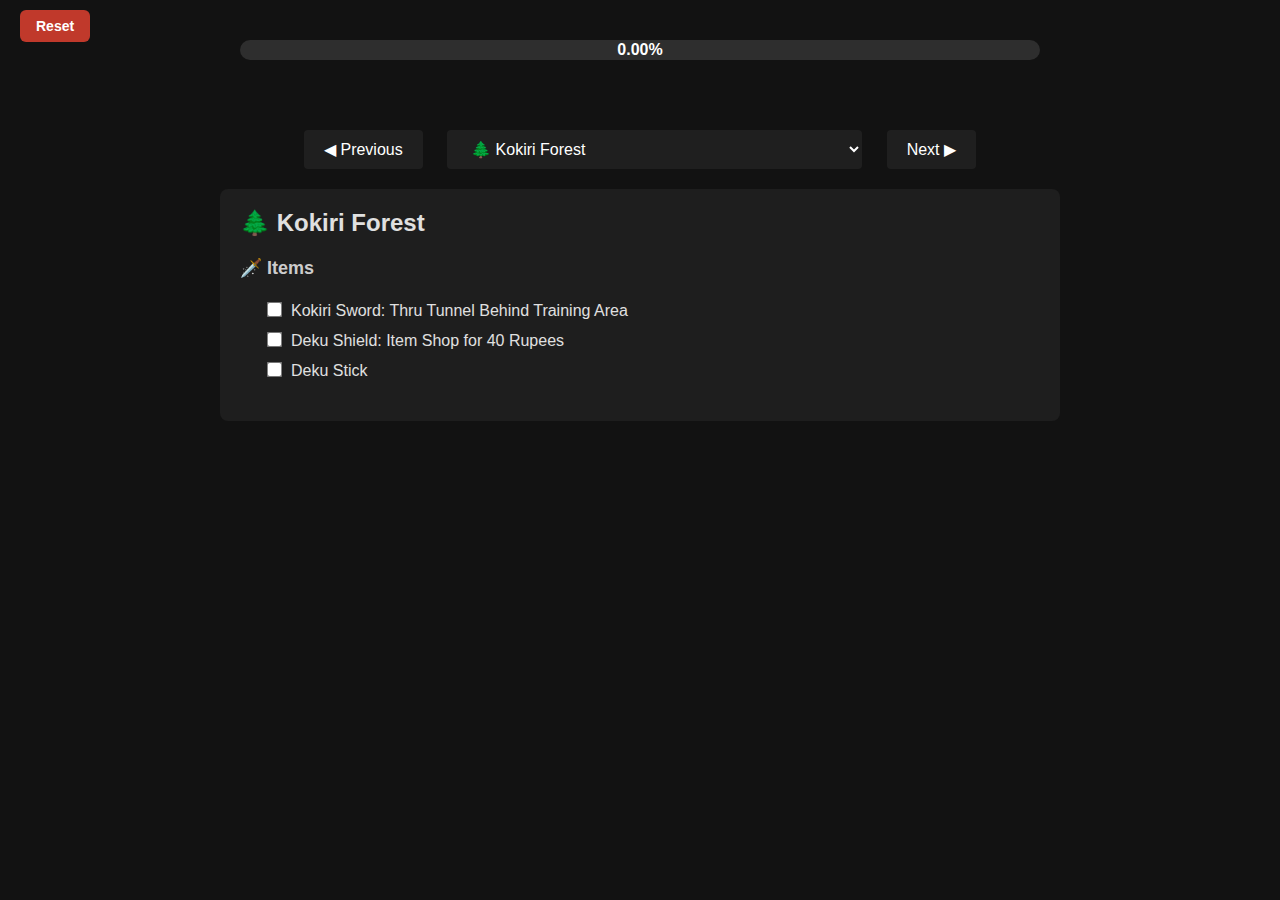
<file: index.html>
<!DOCTYPE html>
<html lang="en">
<head>
  <meta charset="UTF-8" />
  <meta name="viewport" content="width=device-width, initial-scale=1.0"/>
  <title>Ocarina 100% Checklist</title>
  <link rel="stylesheet" href="style.css"/>
</head>
<body>
  <div class="top-buttons">
    <button id="reset-button" class="red-button">Reset</button>
  </div>

  <div class="progress-bar-container">
    <div class="progress-fill" style="width: 0%"></div>
    <div class="progress-text">0.00%</div>
  </div>

  <div class="controls">
    <button id="prev-section">◀ Previous</button>
    <select id="section-select"></select>
    <button id="next-section">Next ▶</button>
  </div>

  <div id="checklist-container"></div>
  <script src="script.js"></script>
</body>
</html>
</file>
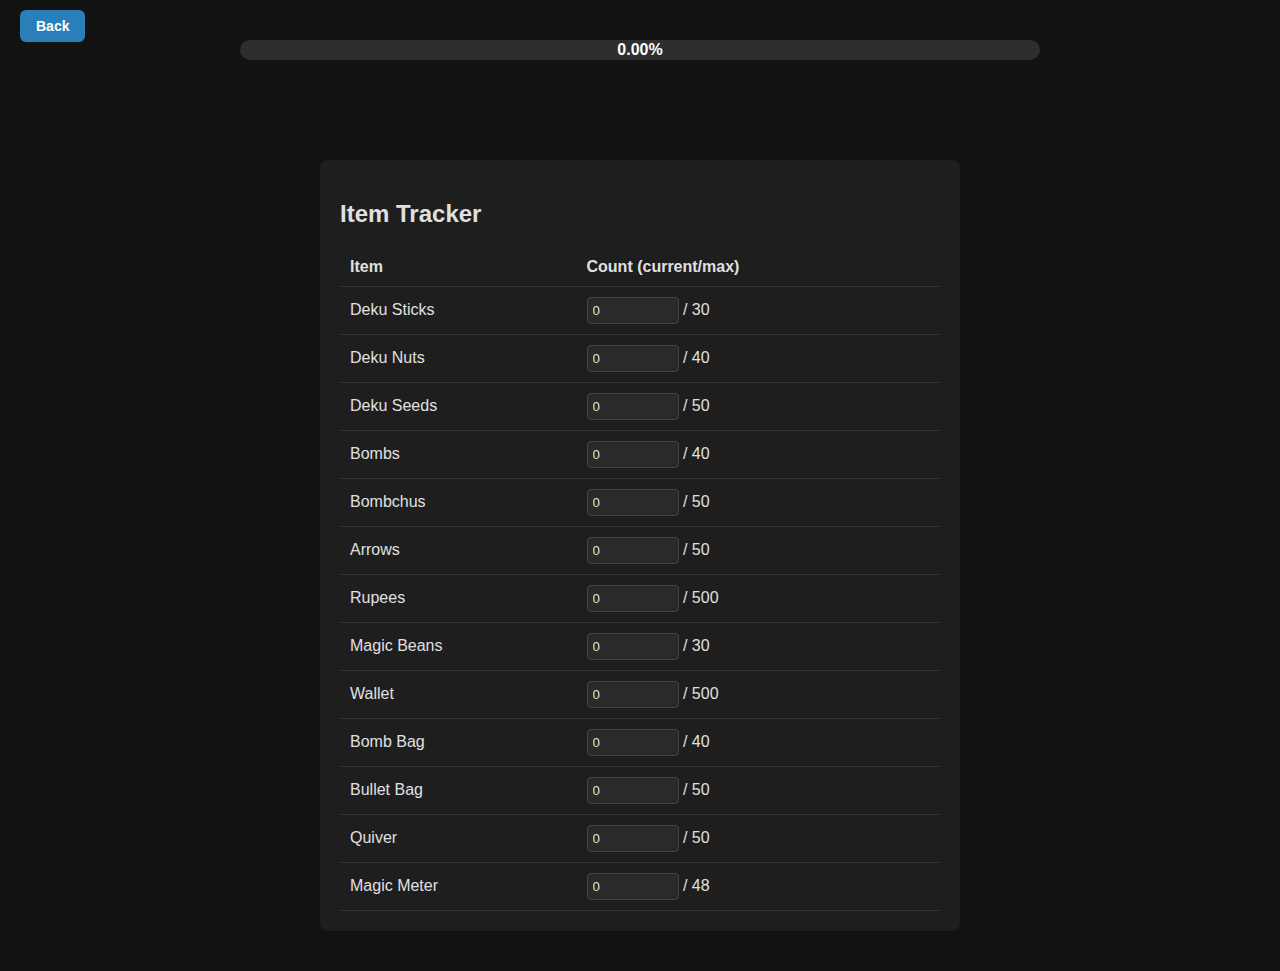
<file: item-tracker.html>
<!DOCTYPE html>
<html lang="en">
<head>
  <meta charset="UTF-8" />
  <meta name="viewport" content="width=device-width, initial-scale=1.0"/>
  <title>Item Tracker</title>
  <link rel="stylesheet" href="style.css"/>
</head>
<body>
  <div class="top-buttons">
    <button class="blue-button" onclick="window.location.href='index.html'">Back</button>
  </div>

  <div class="progress-bar-container">
    <div class="progress-fill" style="width: 0%"></div>
    <div class="progress-text">0.00%</div>
  </div>

  <div class="item-tracker-container">
    <h2>Item Tracker</h2>
    <table>
      <thead>
        <tr><th>Item</th><th>Count (current/max)</th></tr>
      </thead>
      <tbody id="item-tracker-body"></tbody>
    </table>
  </div>
  <script src="item-tracker.js"></script>
</body>
</html>
</file>
<file: style.css>
body {
  font-family: sans-serif;
  background: #121212;
  color: #e0e0e0;
  margin: 0;
  padding: 20px;
}

.top-buttons {
  position: absolute;
  top: 10px;
  left: 10px;
  right: 10px;
  display: flex;
  justify-content: space-between;
  z-index: 1000;
}

.red-button,
.blue-button {
  padding: 8px 16px;
  font-size: 14px;
  font-weight: bold;
  border: none;
  border-radius: 6px;
  cursor: pointer;
}

.red-button {
  background-color: #c0392b;
  color: white;
}

.blue-button {
  background-color: #2980b9;
  color: white;
}

.controls {
  text-align: center;
  margin-top: 70px;
  margin-bottom: 20px;
}

button,
select {
  padding: 10px 20px;
  font-size: 16px;
  margin: 0 10px;
  border: none;
  background-color: #1f1f1f;
  color: #ffffff;
  border-radius: 4px;
  cursor: pointer;
}

.progress-bar-container {
  margin: 20px auto;
  max-width: 800px;
}

.progress-bar {
  width: 100%;
  height: 24px;
  background-color: #2e2e2e;
  border-radius: 12px;
  overflow: hidden;
  position: relative;
}

.progress-fill {
  height: 100%;
  background-color: #00bcd4;
  width: 0%;
  transition: width 0.3s;
}

.progress-text {
  position: absolute;
  width: 100%;
  text-align: center;
  font-weight: bold;
  color: #fff;
  line-height: 24px;
}

#checklist-container {
  max-width: 800px;
  margin: auto;
  background: #1e1e1e;
  padding: 20px;
  border-radius: 8px;
}

.section-title {
  font-size: 24px;
  margin-top: 0;
}

.subsection {
  margin-top: 20px;
}

.subsection h3 {
  margin-bottom: 10px;
  font-size: 18px;
  color: #cccccc;
}

ul {
  list-style: none;
  padding-left: 0;
}

li {
  padding: 5px 0;
  padding-left: 24px;
}

input[type="checkbox"] {
  margin-right: 10px;
  transform: scale(1.2);
  accent-color: #00bcd4;
}

.item-tracker-container {
  max-width: 600px;
  margin: 100px auto 20px;
  background: #1e1e1e;
  padding: 20px;
  border-radius: 8px;
}

table {
  width: 100%;
  border-collapse: collapse;
}

th,
td {
  padding: 10px;
  border-bottom: 1px solid #333;
  text-align: left;
}

input[type="number"] {
  width: 80px;
  padding: 5px;
  background: #2a2a2a;
  color: #e0e0e0;
  border: 1px solid #444;
  border-radius: 4px;
}

.progress-bar-container {
  width: 80%;
  margin: 20px auto;
  height: 20px;
  background-color: #2e2e2e;
  border-radius: 10px;
  position: relative;
  overflow: hidden;
}

.progress-fill {
  height: 100%;
  background-color: #00bcd4;
  width: 0%;
  transition: width 0.3s ease;
}

.progress-text {
  position: absolute;
  width: 100%;
  text-align: center;
  top: 0;
  font-weight: bold;
  color: white;
  line-height: 20px;
}
</file>
